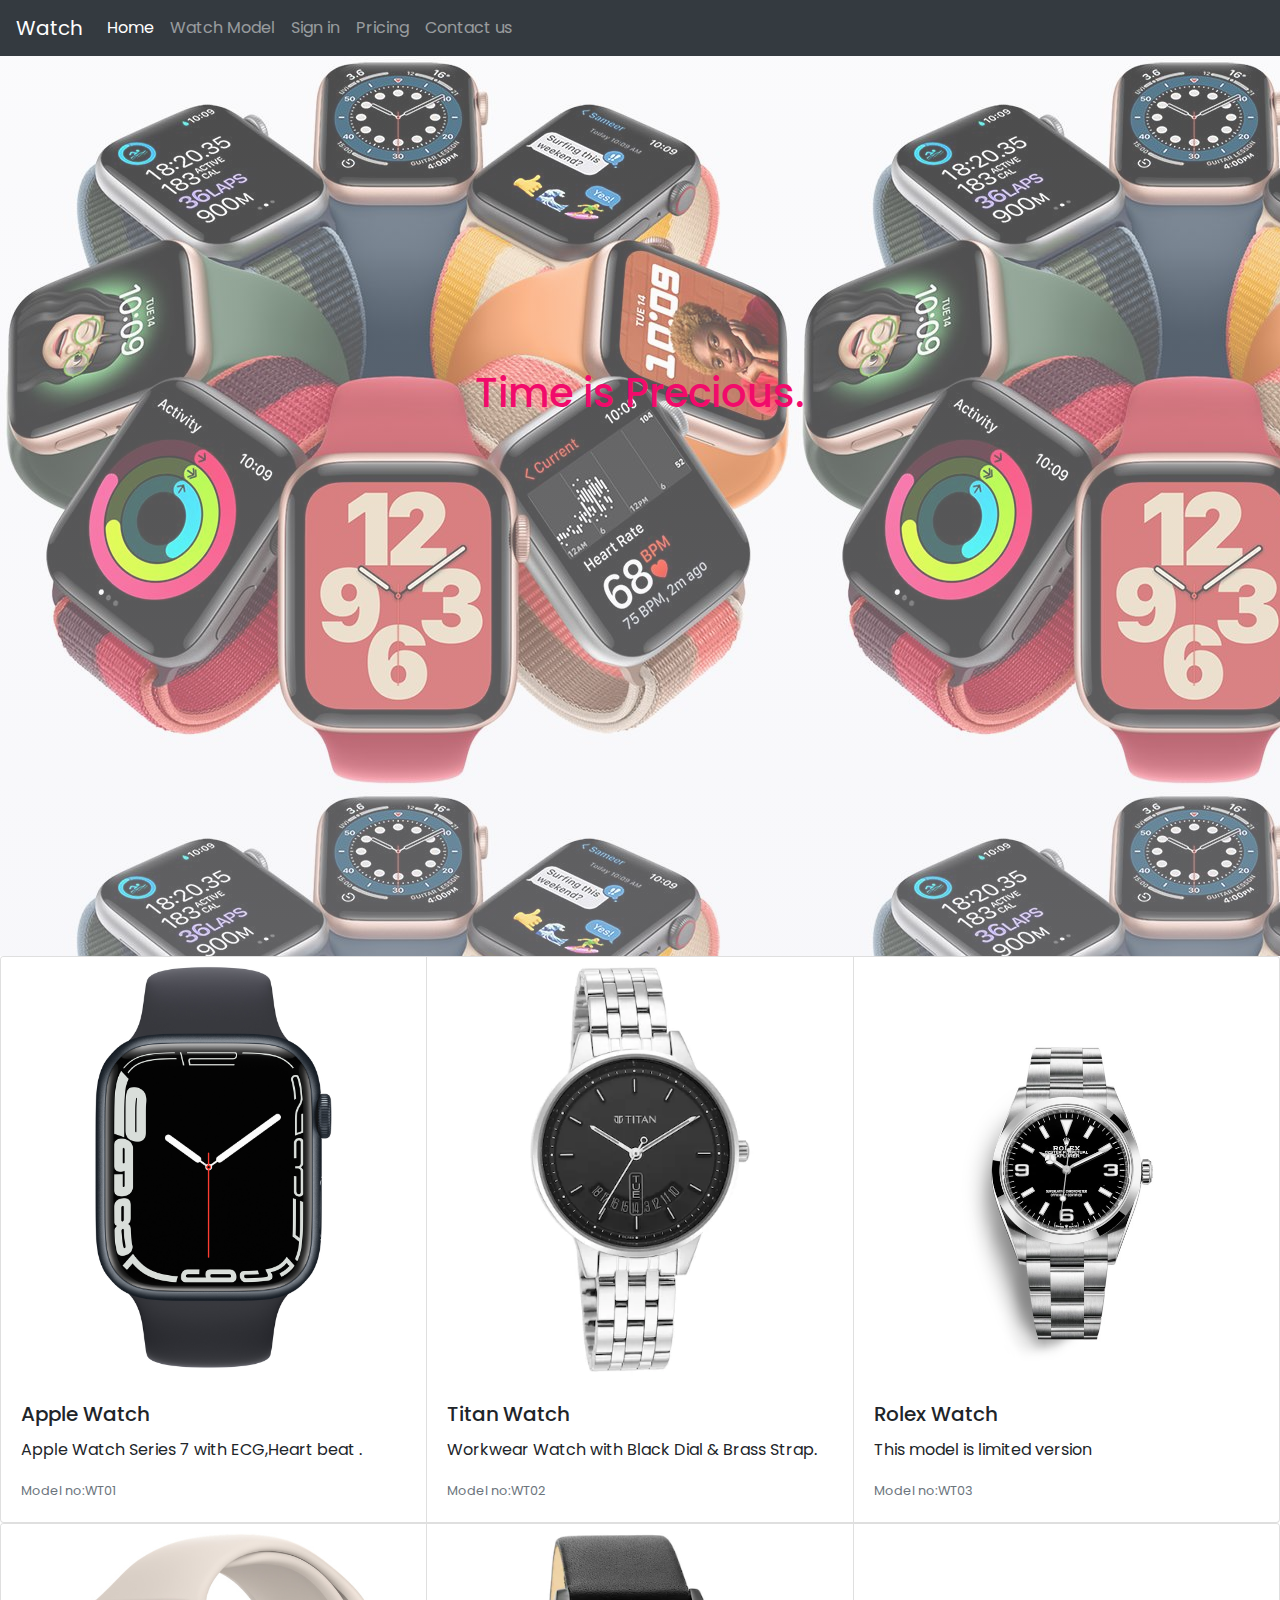
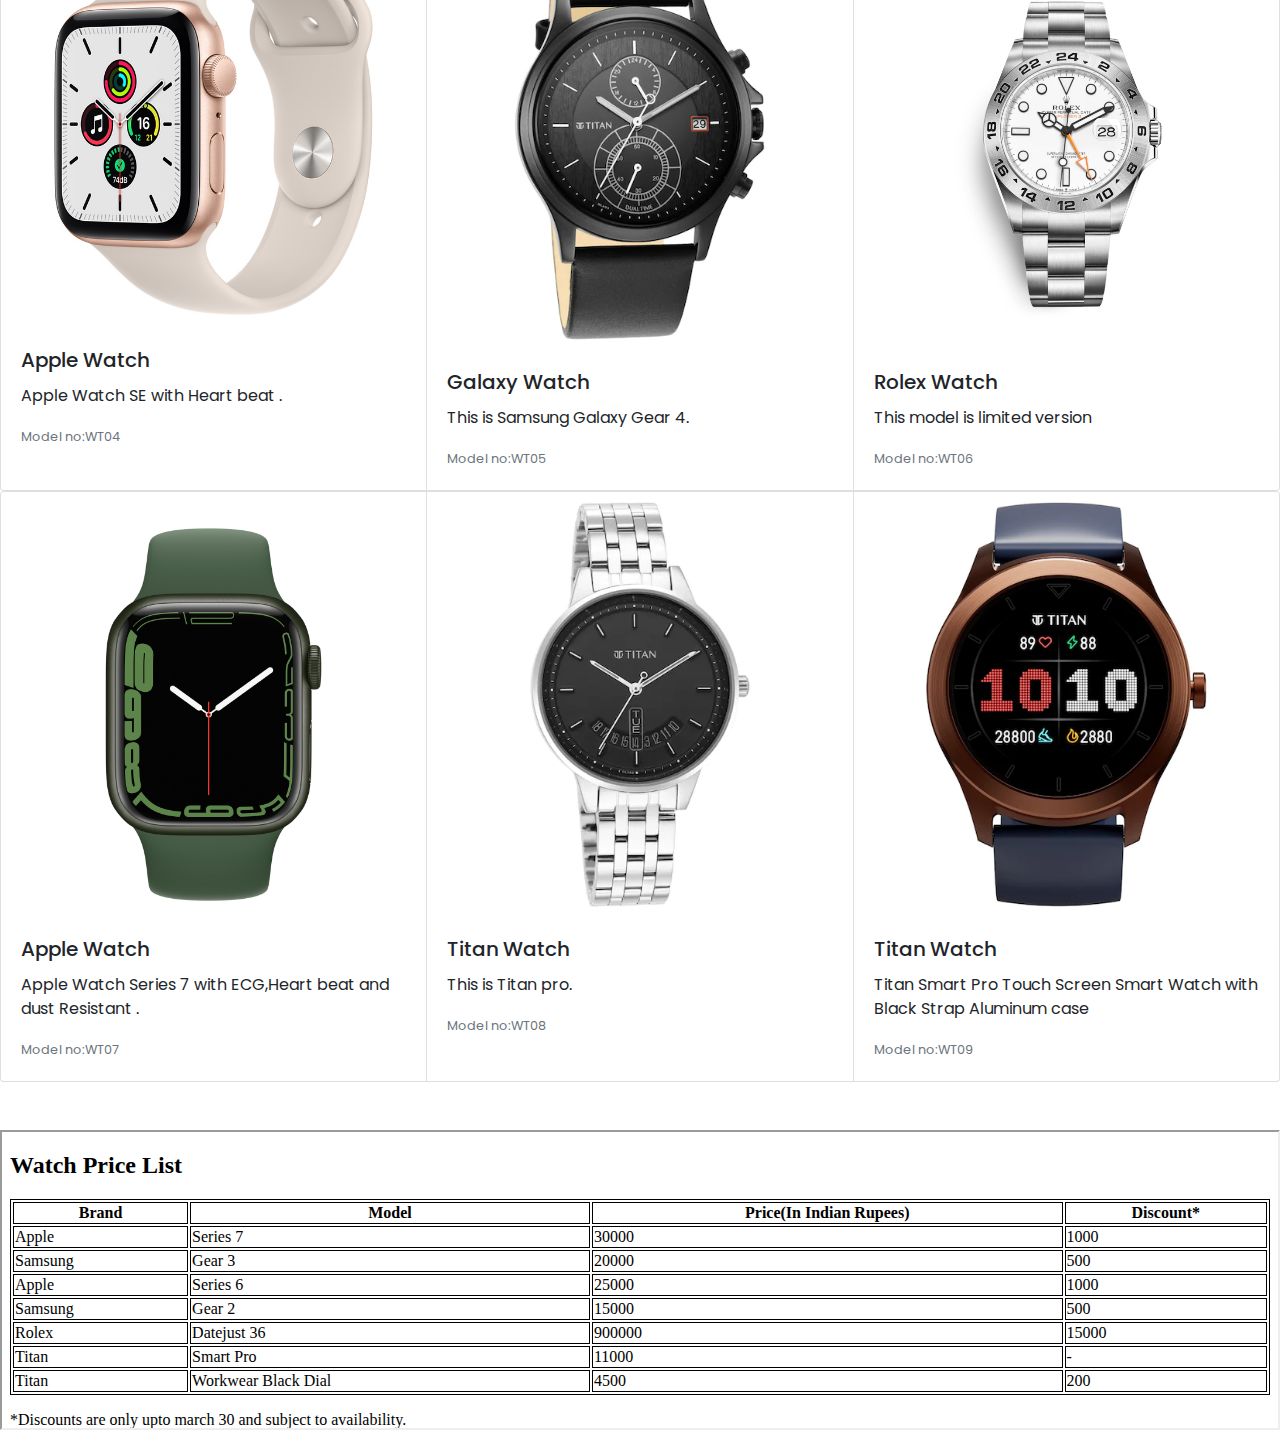
<file: index.html>
<!DOCTYPE html>
<html lang="en">
<head>
    <meta charset="UTF-8">
    <meta http-equiv="X-UA-Compatible" content="IE=edge">
    <meta name="viewport" content="width=device-width, initial-scale=1.0">
    <title>watch.in</title>
    <link href="https://cdn.jsdelivr.net/npm/bootstrap@5.1.3/dist/css/bootstrap.min.css" rel="stylesheet" integrity="sha384-1BmE4kWBq78iYhFldvKuhfTAU6auU8tT94WrHftjDbrCEXSU1oBoqyl2QvZ6jIW3" crossorigin="anonymous">
    
    <link rel="stylesheet" href="https://maxcdn.bootstrapcdn.com/bootstrap/4.0.0/css/bootstrap.min.css" integrity="sha384-Gn5384xqQ1aoWXA+058RXPxPg6fy4IWvTNh0E263XmFcJlSAwiGgFAW/dAiS6JXm" crossorigin="anonymous">
  

     <!--mycss-->
     <link rel= "stylesheet" type="text/css" href="style.css">
 </head>

 <body>
    <nav class="navbar navbar-expand-lg navbar-dark bg-dark">
        <a class="navbar-brand" href="#">Watch</a>
        <button class="navbar-toggler" type="button" data-toggle="collapse" data-target="#navbarNavDropdown" aria-controls="navbarNavDropdown" aria-expanded="false" aria-label="Toggle navigation">
          <span class="navbar-toggler-icon"></span>
        </button>
        <div class="collapse navbar-collapse" id="navbarNavDropdown">
          <ul class="navbar-nav">
            <li class="nav-item active">
              <a class="nav-link" href="#">Home <span class="sr-only">(current)</span></a>
            </li>
            <li class="nav-item">
              <a class="nav-link" href="#Watch model">Watch Model</a>
            </li>
            <li class="nav-item">
              <a class="nav-link" href="signin.html">Sign in</a>
            </li>
            <li class="nav-item">
              <a class="nav-link" href="pricing.html" target="_blank">Pricing</a>
            </li>
            <li class="nav-item">
              <a class="nav-link" href="contact form.html" target="_blank">Contact us</a>
            </li>
            <!--<li class="nav-item dropdown">
              <a class="nav-link dropdown-toggle" href="#" id="navbarDropdownMenuLink" data-toggle="dropdown" aria-haspopup="true" aria-expanded="false">
                Dropdown link
              </a>
              <div class="dropdown-menu" aria-labelledby="navbarDropdownMenuLink">
                <a class="dropdown-item" href="#">sign in</a>
                <a class="dropdown-item" href="#">About</a>
                <a class="dropdown-item" href="#">Contact</a>
              </div>-->
            </li>
          </ul>
        </div>
      </nav>
      <div class="watch-header">
        <div class="watch">
          <h1>Time is Precious.</h1>
        </div>
      </div>

      <div class="card-group" div id="Watch model">
        <div class="card">
          <img src="img\applewatch.jpg" class="card-img-top" alt="img">
          <div class="card-body">
            <h5 class="card-title">Apple Watch</h5>
            <p class="card-text">Apple Watch Series 7 with ECG,Heart beat  .</p>
            <p class="card-text"><small class="text-muted">Model no:WT01</small></p>
          </div>
        </div>
        <div class="card">
          <img src="img\titan3.jpg" class="card-img-top" alt="samsung-gear">
          <div class="card-body">
            <h5 class="card-title">Titan Watch </h5>
            <p class="card-text">Workwear Watch with Black Dial & Brass Strap.</p>
            <p class="card-text"><small class="text-muted">Model no:WT02</small></p>
          </div>
        </div>
        <div class="card">
          <img src="img/rolex1.jpg" class="card-img-top" alt="rolex">
          <div class="card-body">
            <h5 class="card-title">Rolex Watch</h5>
            <p class="card-text">This model is limited version</p>
            <p class="card-text"><small class="text-muted">Model no:WT03</small></p>
          </div>
        </div>
      </div>

      <div class="card-group" div id="Watch model">
        <div class="card">
          <img src="img/apple4.jpg" class="card-img-top" alt="img">
          <div class="card-body">
            <h5 class="card-title">Apple Watch</h5>
            <p class="card-text">Apple Watch SE with Heart beat  .</p>
            <p class="card-text"><small class="text-muted">Model no:WT04</small></p>
          </div>
        </div>
        <div class="card">
          <img src="img\titan2.jpg" class="card-img-top" alt="samsung-gear">
          <div class="card-body">
            <h5 class="card-title">Galaxy Watch </h5>
            <p class="card-text">This is Samsung Galaxy Gear 4.</p>
            <p class="card-text"><small class="text-muted">Model no:WT05</small></p>
          </div>
        </div>
        <div class="card">
          <img src="img/rolex3.jpg" class="card-img-top" alt="rolex">
          <div class="card-body">
            <h5 class="card-title">Rolex Watch</h5>
            <p class="card-text">This model is limited version</p>
            <p class="card-text"><small class="text-muted">Model no:WT06</small></p>
          </div>
        </div>
      </div>
      <div class="card-group" div id="Watch model">
        <div class="card">
          <img src="img/apple7.jpg" class="card-img-top" alt="img">
          <div class="card-body">
            <h5 class="card-title">Apple Watch</h5>
            <p class="card-text">Apple Watch Series 7 with ECG,Heart beat and dust Resistant  .</p>
            <p class="card-text"><small class="text-muted">Model no:WT07</small></p>
          </div>
        </div>
        <div class="card">
          <img src="img/titan3.jpg" class="card-img-top" alt="samsung-gear">
          <div class="card-body">
            <h5 class="card-title">Titan Watch</h5>
            <p class="card-text">This is Titan pro.</p>
            <p class="card-text"><small class="text-muted">Model no:WT08</small></p>
          </div>
        </div>
        <div class="card">
          <img src="img\titan1.jpg" class="card-img-top" alt="rolex">
          <div class="card-body">
            <h5 class="card-title">Titan Watch</h5>
            <p class="card-text">Titan Smart Pro Touch Screen Smart Watch with Black Strap Aluminum case</p>
            <p class="card-text"><small class="text-muted">Model no:WT09</small></p>
          </div>
        </div>
      </div>
      <br>
      <br>
      <iframe src="pricing.html" width="100%" height="300">
      </iframe>
      


      <script src="https://cdn.jsdelivr.net/npm/@popperjs/core@2.10.2/dist/umd/popper.min.js" integrity="sha384-7+zCNj/IqJ95wo16oMtfsKbZ9ccEh31eOz1HGyDuCQ6wgnyJNSYdrPa03rtR1zdB" crossorigin="anonymous"></script>
      <script src="https://cdn.jsdelivr.net/npm/bootstrap@5.1.3/dist/js/bootstrap.min.js" integrity="sha384-QJHtvGhmr9XOIpI6YVutG+2QOK9T+ZnN4kzFN1RtK3zEFEIsxhlmWl5/YESvpZ13" crossorigin="anonymous"></script>
 </body>
</html>
</file>
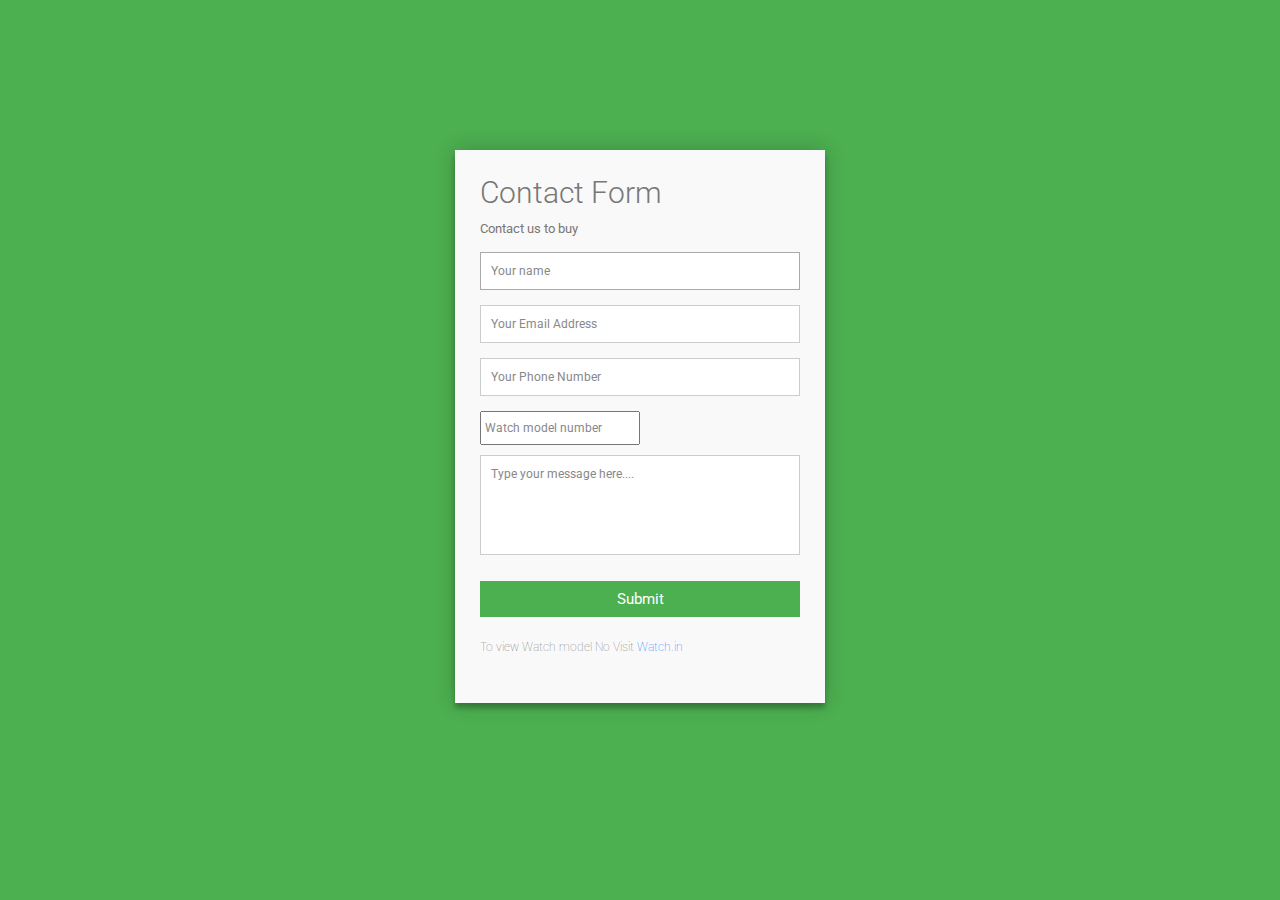
<file: contact form.html>
<!DOCTYPE html>
<html lang="en">
<head>
    <meta charset="UTF-8">
    <meta http-equiv="X-UA-Compatible" content="IE=edge">
    <meta name="viewport" content="width=device-width, initial-scale=1.0">
    <title>Contact us</title>
    <link href="https://cdn.jsdelivr.net/npm/bootstrap@5.1.3/dist/css/bootstrap.min.css" rel="stylesheet" integrity="sha384-1BmE4kWBq78iYhFldvKuhfTAU6auU8tT94WrHftjDbrCEXSU1oBoqyl2QvZ6jIW3" crossorigin="anonymous">
    
    <link rel="stylesheet" href="https://maxcdn.bootstrapcdn.com/bootstrap/4.0.0/css/bootstrap.min.css" integrity="sha384-Gn5384xqQ1aoWXA+058RXPxPg6fy4IWvTNh0E263XmFcJlSAwiGgFAW/dAiS6JXm" crossorigin="anonymous">
  

     <!--mycss-->
     <link rel= "stylesheet" type="text/css" href="contact style.css">
 </head>

 <body>
<div class="container">  
    <form id="contact" action="" method="post">
      <h3>Contact Form</h3>
      <h4>Contact us to buy</h4>
      <fieldset>
        <input placeholder="Your name" type="text" tabindex="1" required autofocus>
      </fieldset>
      <fieldset>
        <input placeholder="Your Email Address" type="email" tabindex="2" required>
      </fieldset>
      <fieldset>
        <input placeholder="Your Phone Number " type="tel" tabindex="3" required>
      </fieldset>
      <fieldset>
        <input placeholder=" Watch model number" type="" tabindex="4" required>
      </fieldset>
      <fieldset>
        <textarea placeholder="Type your message here...." tabindex="5" required></textarea>
      </fieldset>
      <fieldset>
        <button onclick="myFunction()" type="submit" id="contact-submit">Submit</button>
      </fieldset>
      <p class="message">To view Watch model No Visit <a href="index.html" target="_blank" title="Watch.in">Watch.in</a></p>
    </form>
  </div>
  <script>
    function myFunction() {
      alert("Thanks for Visiting Watch.in, we will Contact you shortly.");
    }
    </script>
 </body>
</html>
</file>
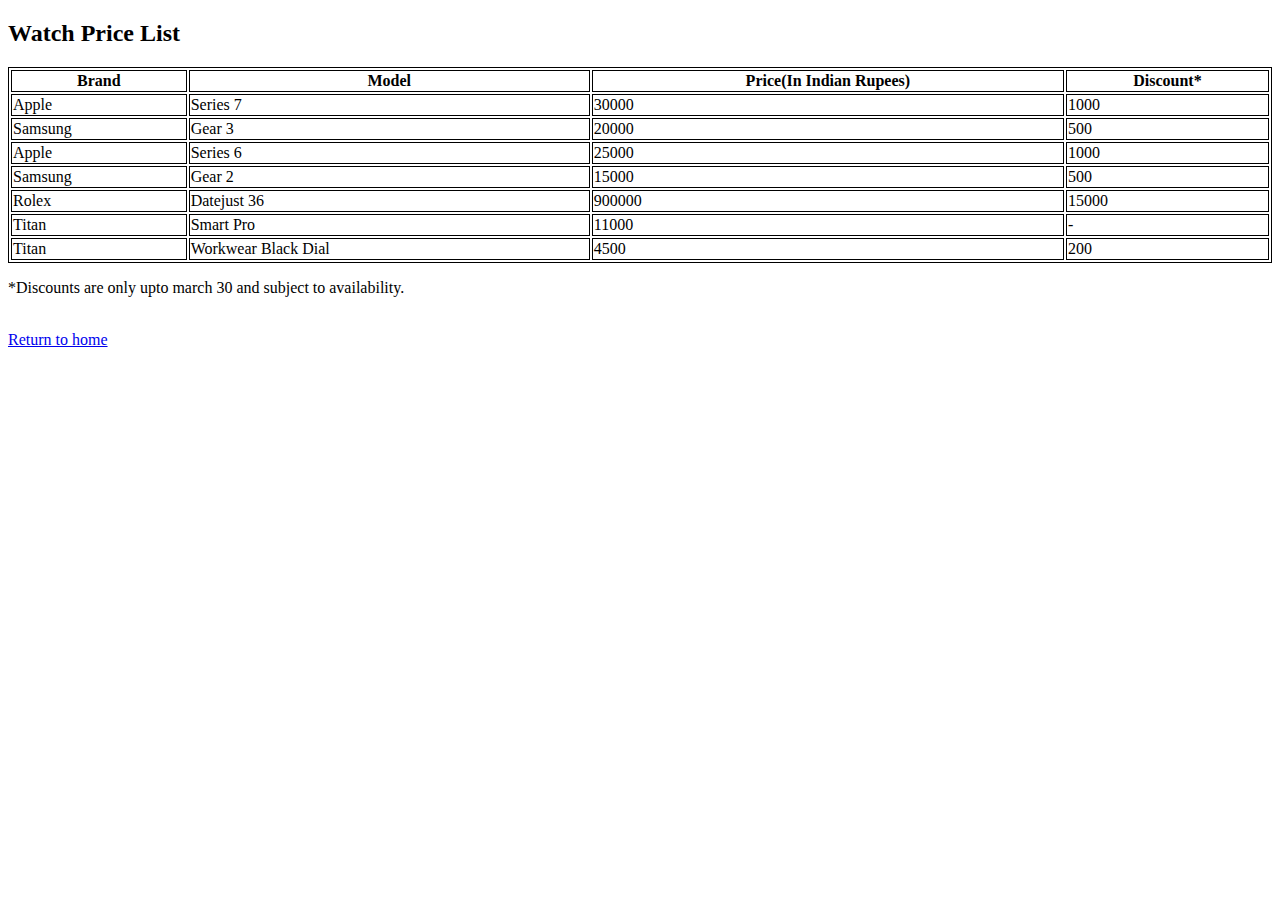
<file: pricing.html>
<!DOCTYPE html>
<html>
  <title>Pricing</title>
<style>
table, th, td {
  border:0.5px solid black;
}
</style>
<body>

<h2>Watch Price List</h2>

<table style="width:100%">
  <tr>
    <th>Brand</th>
    <th>Model</th>
    <th>Price(In Indian Rupees)</th>
    <th>Discount*</th>
  </tr>
  <tr>
    <td>Apple</td>
    <td>Series 7</td>
    <td>30000</td>
    <td>1000</td>
  </tr>
  <tr>
    <td>Samsung</td>
    <td>Gear 3</td>
    <td>20000</td>
    <td>500</td>
  </tr>
  <tr>
    <td>Apple</td>
    <td>Series 6</td>
    <td>25000</td>
    <td>1000</td>
  </tr>
  <tr>
    <td>Samsung</td>
    <td>Gear 2</td>
    <td>15000</td>
    <td>500</td>
  </tr>
  <tr>
    <td>Rolex</td>
    <td>Datejust 36</td>
    <td>900000</td>
    <td>15000</td>
  </tr>
  <tr>
    <td>Titan</td>
    <td>Smart Pro</td>
    <td>11000</td>
    <td>-</td>
  </tr>
  <tr>
    <td>Titan</td>
    <td>Workwear Black Dial</td>
    <td>4500</td>
    <td>200</td>
  </tr>
</table>

<p>*Discounts are only upto march 30 and subject to availability.</p>
<br>
<a href="index.html">Return to home</a>
</body>
</html>
</file>
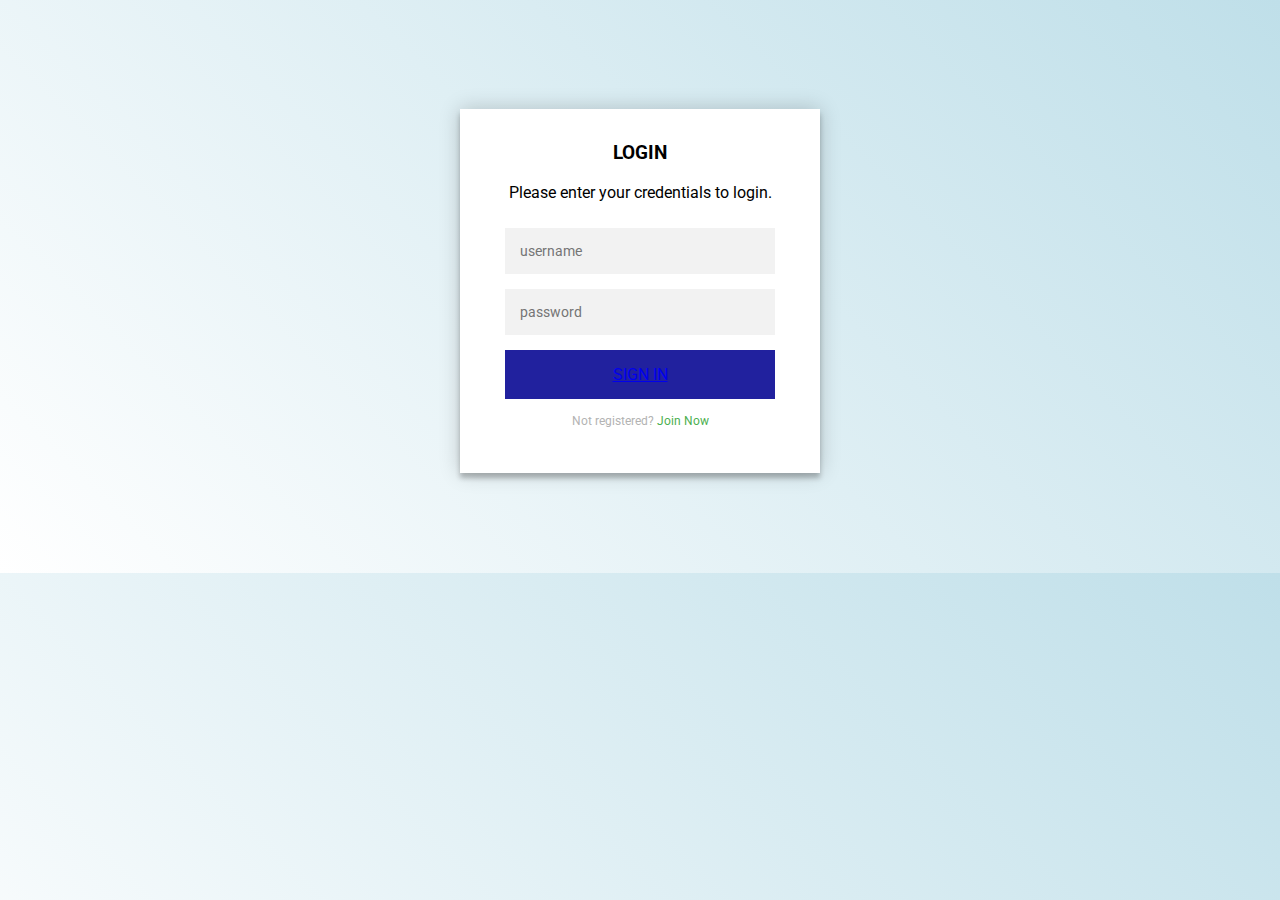
<file: signin.html>
<!DOCTYPE html>
<html>
<head>
<title>Login</title>
 <!--mycss-->
 <link rel= "stylesheet" type="text/css" href="signinstyle.css">
</head>
<body>
  <body>
    <div class="login-page">
      <div class="form">
        <div class="login">
          <div class="login-header">
            <h3>LOGIN</h3>
            <p>Please enter your credentials to login.</p>
          </div>
        </div>
        <form class="login-form">
          <input type="text" placeholder="username"/>
          <input type="password" placeholder="password"/>
          <button class="form__button" type="submit">
            <a class="form__link" href="index.html">Sign in</a>
            </button>
          

          <p class="message">Not registered? <a href="signup.html">Join  Now</a></p>
        </form>
      </div>
    </div>
</body>
</body>
</html>
</file>
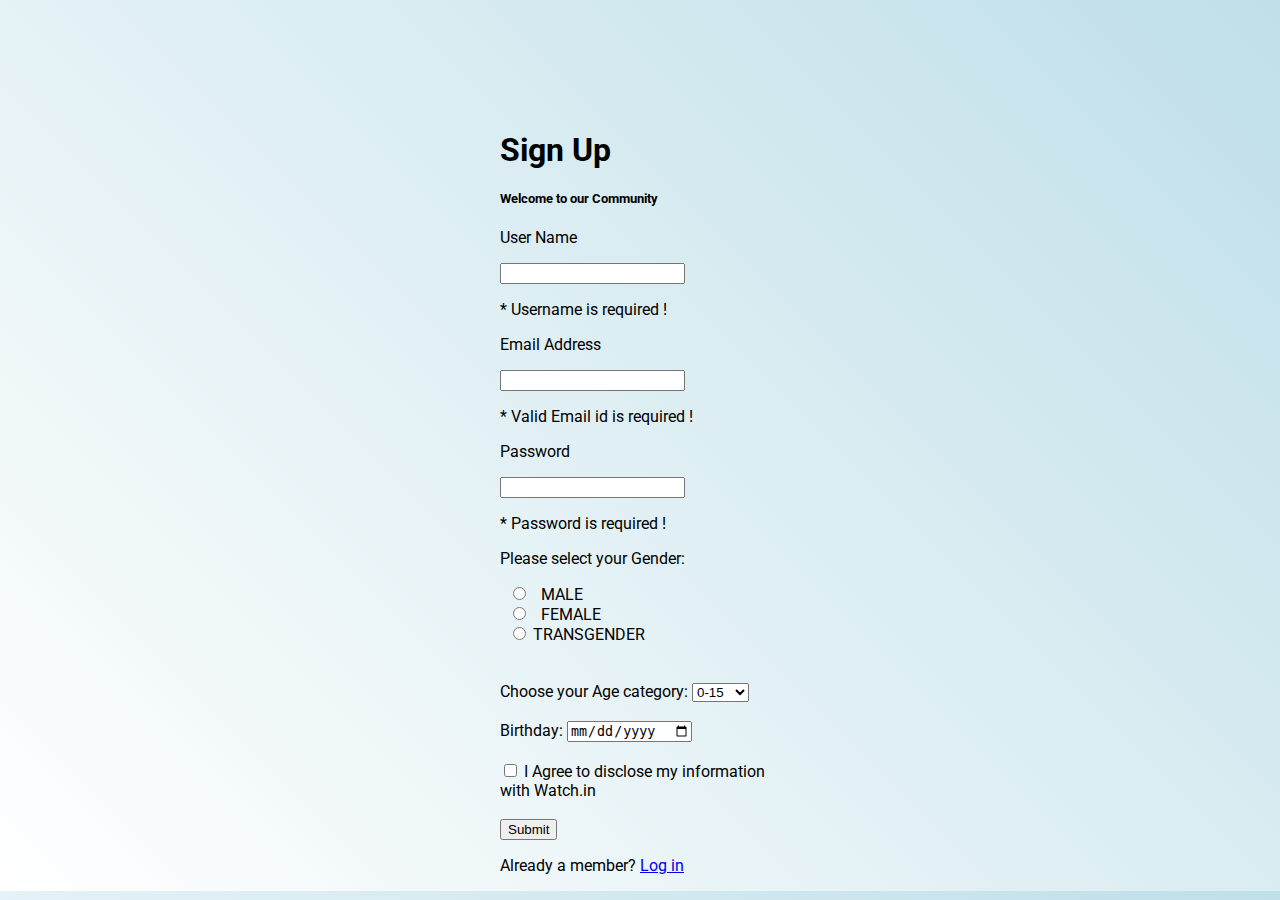
<file: signup.html>
<!DOCTYPE html>
<html lang="en">
<head>
    <meta charset="UTF-8">
    <meta http-equiv="X-UA-Compatible" content="IE=edge">
    <meta name="viewport" content="width=device-width, initial-scale=1.0">
    <!-- Font Awesome 5 CDN link to add icones -->
    <link rel="stylesheet" href="https://pro.fontawesome.com/releases/v5.10.0/css/all.css" integrity="sha384-AYmEC3Yw5cVb3ZcuHtOA93w35dYTsvhLPVnYs9eStHfGJvOvKxVfELGroGkvsg+p" crossorigin="anonymous"/>
    <title>Sign Up</title>
    <!-- Linking .css file with HTML page -->
    <link rel="stylesheet" href="signup.css">
</head>
<body>
    <div class="signup">
      
        <dive>
            <h1>Sign Up</h1>
            <h5>Welcome to our Community</h5>
            <form action="" method="get">
             <div class="main">
              <div>
                <p><label for="username">User Name</label></p>
                <input type="text" id="username" required >
                <p class="error" id="username-error"> * Username is required ! </p>
             </div>
             <div>
                <p><label for="email">Email Address</label></p>
                <input type="email" id="email" name="email" required autocomplete="off">
                <p class="error" id="email-error"> * Valid Email id is required ! </p>
             </div>
             <div>
                <p><label for="password">Password</label></p>
                <input type="password" id="password" required >
                <p class="error" id="password-error"> * Password is required ! </p>
             </div>
            </div>
             <form>
                <p>Please select your Gender:</p>
                <input type="radio" id="male" name="gender" value="MALE">
                <label for="male">MALE</label><br>
                <input type="radio" id="female" name="gender" value="FEMALE">
                <label for="female">FEMALE</label><br>
                <input type="radio" id="TRANSGENDER" name="gender" value="TRANSGENDER">
                <label for="others">TRANSGENDER</label>
              
                <br>  
                <br>
                <br>
              
                <form>
                    <label for="age">Choose your Age category:</label>
                    <select name="age" id="age">
                      <option value="0-15"> 0-15</option>
                      <option value="15-20"> 16-20</option>
                      <option value="21-35">21-35</option>
                      <option value="35-60">35-60</option>
                    </select><br><br>
                    <label for="birthday">Birthday:</label>
                    <input type="date" id="birthday" name="birthday"><br><br>
                    <input type="checkbox" id="terms" name="terms" value="agree">
                   <label for="terms"> I Agree to disclose my information with Watch.in</label><br>
                </form><br>
                <form action="index.html">
                  <input type="submit" value="Submit" />
              </form>
              </form>
              
             <p>Already a member? <a href="signin.html">Log in</a></p>
            </form>
            
        </div>
        
    </div>
    <script src="signup.js"></script>
</body>
</html>
</file>
<file: style.css>
@import url('https://fonts.googleapis.com/css2?family=Poppins:ital,wght@0,100;0,200;0,300;0,400;0,500;0,600;0,700;0,800;0,900;1,100;1,200;1,300;1,400;1,500;1,600;1,700;1,800;1,900&display=swap');
*{
  margin: 0;
  padding:0;
  text-decoration: none;
  box-sizing: border-box;
  list-style:none; 
}

body{
  font-family: 'Poppins', sans-serif;
}

.selector-for-some-widget {
  box-sizing: content-box;
}
.watch-header {
  text-align: center;
  padding-bottom: 30%;
  text-decoration: dotted;
  color:violet;
  padding-top: 13%;
}
.watch-header {
  width: 100%;
  min-height: 100vh;
  align-items: center;
  display: flex;
  justify-content: center;
  background-size: cover;
  background-position: center;
  text-decoration:solid;
  color:rgb(241, 11, 107);
  font: weight 1500px;;
  font-size:xx-large;
  background: linear-gradient(rgba(249, 249, 250, 0.3), rgba(242, 242, 247, 0.4)),
  url(img/watchcover1.jpg);
}
</file>
<file: contact style.css>
@import url(https://fonts.googleapis.com/css?family=Roboto:400,300,600,400italic);
* {
  margin: 0;
  padding: 0;
  box-sizing: border-box;

  text-rendering: optimizeLegibility;
}

body {
  font-family: "Roboto", Helvetica, Arial, sans-serif;
  font-weight: 100;
  font-size: 12px;
  line-height: 30px;
  color: #777;
  background: #4CAF50;
}

.container {
  max-width: 400px;
  width: 100%;
  margin: 0 auto;
  position: relative;
}

#contact input[type="text"],
#contact input[type="email"],
#contact input[type="tel"],
#contact input[type="text"],
#contact textarea,
#contact button[type="submit"] {
  font: 400 12px/16px "Roboto", Helvetica, Arial, sans-serif;
}

#contact {
  background: #F9F9F9;
  padding: 25px;
  margin: 150px 0;
  box-shadow: 0 0 20px 0 rgba(0, 0, 0, 0.2), 0 5px 5px 0 rgba(0, 0, 0, 0.24);
}

#contact h3 {
  display: block;
  font-size: 30px;
  font-weight: 300;
  margin-bottom: 10px;
}

#contact h4 {
  margin: 5px 0 15px;
  display: block;
  font-size: 13px;
  font-weight: 400;
}

fieldset {
  border: medium none !important;
  margin: 0 0 10px;
  min-width: 100%;
  padding: 0;
  width: 100%;
}

#contact input[type="text"],
#contact input[type="email"],
#contact input[type="tel"],
#contact input[type="text"],
#contact textarea {
  width: 100%;
  border: 1px solid #ccc;
  background: #FFF;
  margin: 0 0 5px;
  padding: 10px;
}

#contact input[type="text"]:hover,
#contact input[type="email"]:hover,
#contact input[type="tel"]:hover,
#contact input[type="text"]:hover,
#contact textarea:hover {
  -webkit-transition: border-color 0.3s ease-in-out;
  -moz-transition: border-color 0.3s ease-in-out;
  transition: border-color 0.3s ease-in-out;
  border: 1px solid #aaa;
}

#contact textarea {
  height: 100px;
  max-width: 100%;
  resize: none;
}

#contact button[type="submit"] {
  cursor: pointer;
  width: 100%;
  border: none;
  background:#4CAF50;
  color: #FFF;
  margin: 0 0 5px;
  padding: 10px;
  font-size: 15px;
}

#contact button[type="submit"]:hover {
  background: #43A047;
  -webkit-transition: background 0.3s ease-in-out;
  -moz-transition: background 0.3s ease-in-out;
  transition: background-color 0.3s ease-in-out;
}

#contact button[type="submit"]:active {
  box-shadow: inset 0 1px 3px rgba(0, 0, 0, 0.5);
}

.copyright {
  text-align: center;
}

#contact input:focus,
#contact textarea:focus {
  outline: 0;
  border: 1px solid #aaa;
}

::-webkit-input-placeholder {
  color: #888;
}

:-moz-placeholder {
  color: #888;
}

::-moz-placeholder {
  color: #888;
}

:-ms-input-placeholder {
  color: #888;
}
</file>
<file: signinstyle.css>
@import url(https://fonts.googleapis.com/css?family=Roboto:300);
header .header{
  background-color: #fff;
  height: 45px;
}
header a img{
  width: 134px;
margin-top: 4px;
}
.login-page {
  width: 360px;
  padding: 8% 0 0;
  margin: auto;
}
.login-page .form .login{
  margin-top: -31px;
margin-bottom: 26px;
}
.form {
  position: relative;
  z-index: 1;
  background: #FFFFFF;
  max-width: 360px;
  margin: 0 auto 100px;
  padding: 45px;
  text-align: center;
  box-shadow: 0 0 20px 0 rgba(0, 0, 0, 0.2), 0 5px 5px 0 rgba(0, 0, 0, 0.24);
}
.form input {
  font-family: "Roboto", sans-serif;
  outline: 0;
  background: #f2f2f2;
  width: 100%;
  border: 0;
  margin: 0 0 15px;
  padding: 15px;
  box-sizing: border-box;
  font-size: 14px;
}
.form button {
  font-family: "Roboto", sans-serif;
  text-transform: uppercase;
  outline: 0;
  background-color: #6085aa;
  background-image: linear-gradient(rgb(33, 33, 158));
  width: 100%;
  border: 0;
  padding: 15px;
  color: #000000;
  font-size: 16px;
  -webkit-transition: all 0.3 ease;
  transition: all 0.3 ease;
  cursor: pointer;
}
.form .message {
  margin: 15px 0 0;
  color: #b3b3b3;
  font-size: 12px;
}
.form .message a {
  color: #4CAF50;
  text-decoration: none;
}

.container {
  position: relative;
  z-index: 1;
  max-width: 300px;
  margin: 0 auto;
}

body {
  background-color: whitesmoke;
  background-image: linear-gradient(45deg,white,rgb(191, 223, 233));
  font-family: "Roboto", sans-serif;
  -webkit-font-smoothing: antialiased;
  -moz-osx-font-smoothing: grayscale;
}
</file>
<file: signup.css>
@import url(https://fonts.googleapis.com/css?family=Roboto:300);


.container {
  position:relative;
  z-index: 1;
  max-width: 300px;
  margin: 0 auto;
}

body {
  background-color: whitesmoke;
  background-image: linear-gradient(45deg,white,rgb(191, 223, 233));
  font-family: "Roboto", sans-serif;
  -webkit-font-smoothing: antialiased;
  -moz-osx-font-smoothing: grayscale;
}
.signup {
  width: 280px;
  padding: 8% 0 0;
  margin: auto;
}
</file>
